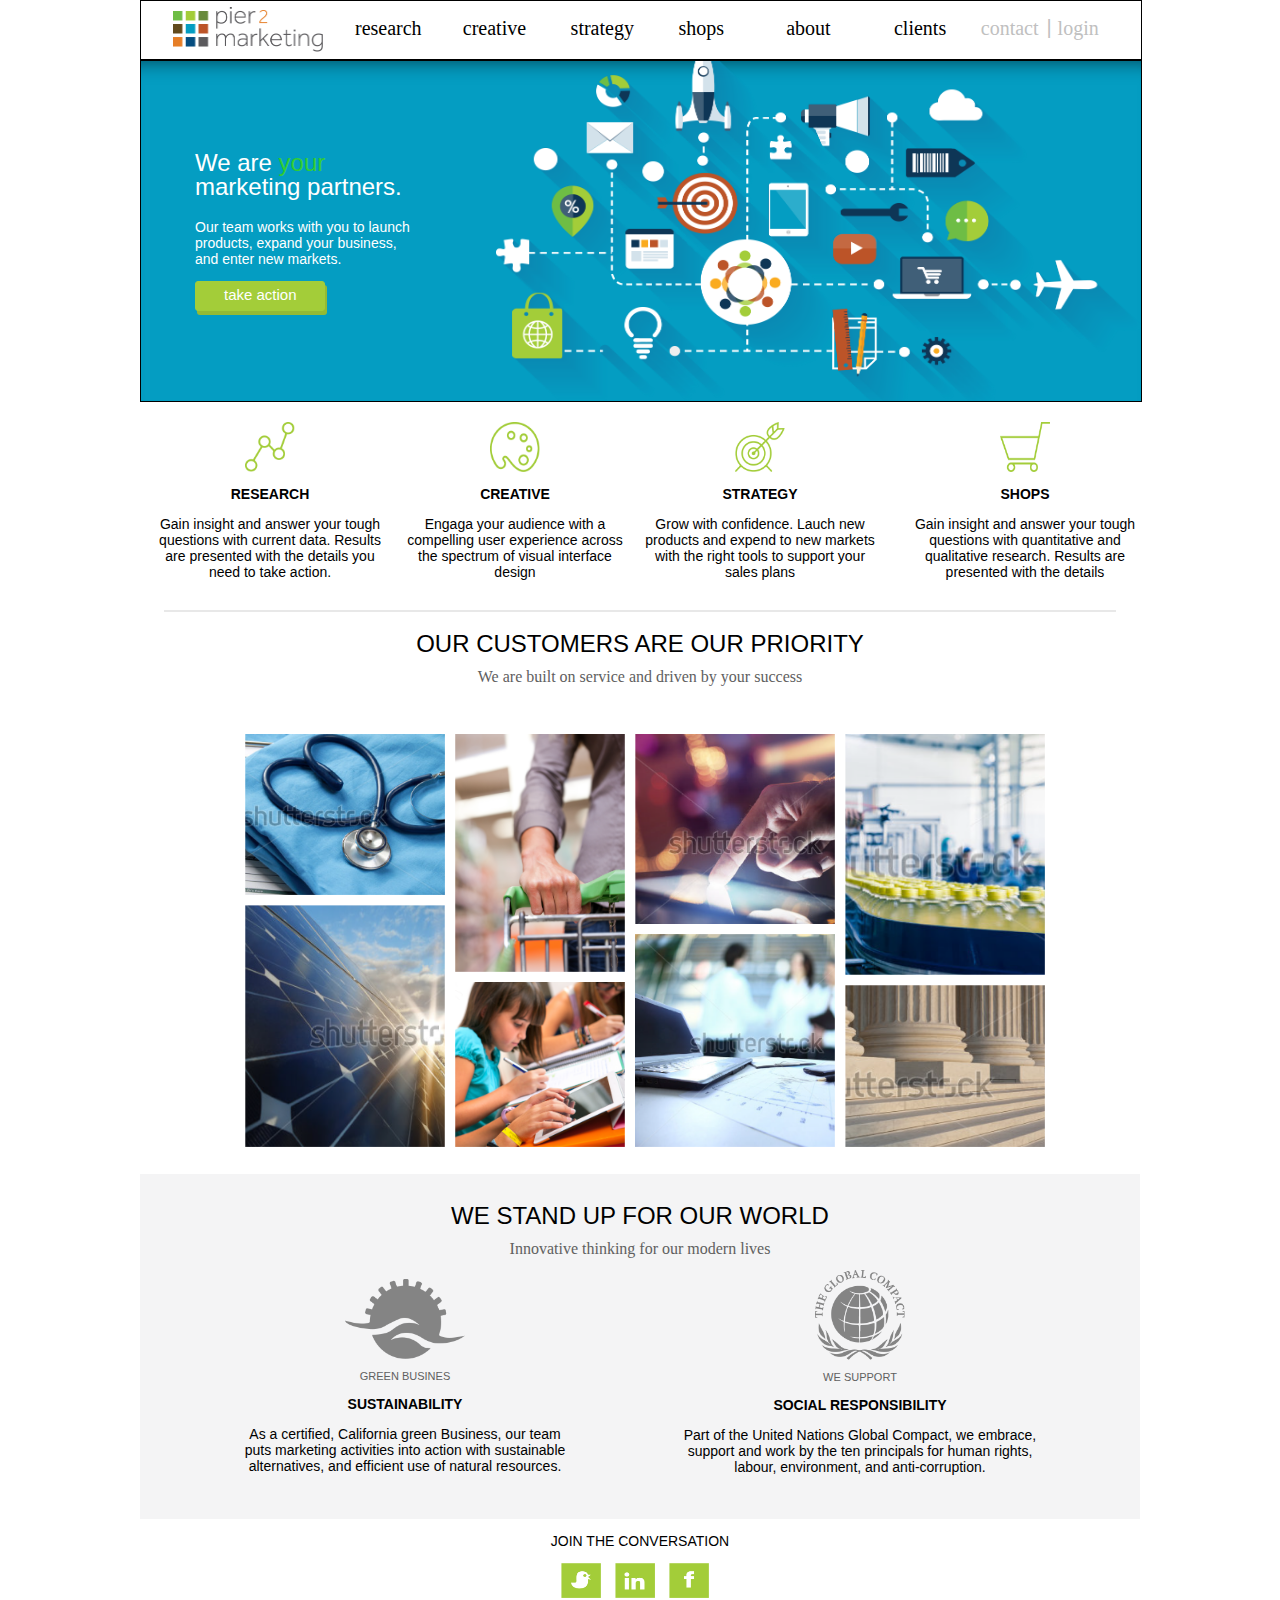
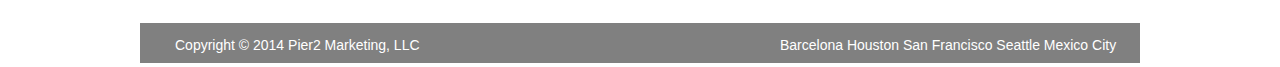
<file: index.html>
<!DOCTYPE html PUBLIC "-//W3C//DTD XHTML 1.0 Transitional//EN" "http://www.w3.org/TR/xhtml1/DTD/xhtml1-transitional.dtd">
<html >
<head>
<meta http-equiv="Content-Type" content="text/html; charset=windows-1251" />
<title>�������� ��� ��������</title>
</head>
<link href="style.css" rel="stylesheet" type="text/css">
<link href="design.css" rel="stylesheet" type="text/css">   
<html>
<body>                                
    <div class="menu_page1 width100p">        
        <div class="padding_top6 padding_right11 padding_left32 float_left">
            <img src="image/image2.png" width="150" height="45">   
        </div> 
        
        <ul>
            <a class="menu_link_page1 float_left" href="#">research</a>
            <a class="menu_link_page1 float_left" href="#">creative</a>
            <a class="menu_link_page1 float_left" href="#">strategy</a>
            <a class="menu_link_page1 float_left" href="#">shops</a>
            <a class="menu_link_page1 float_left" href="#">about</a>
            <a class="menu_link_page1 float_left" href="#">clients</a>
            
        </ul>
        
        
            <ul>
               <a class="menu_link1_page1 float_left" href="#">contact</a></td>
                <p class="menu_line_page1 float_left">|</p>
               <a class="menu_link1_page1 float_left" href="#">login</a><td>
            </ul>
    </div>
    
    <div class="blue_block">
        <div class="float_right padding_right11_left32">
            <img src="image/1.png" width="645" height="340"> 
        </div>
        <div class="blue_block_text float_left">
            <p><h2>We are <span class="text_green">your</span><br>
            marketing partners.</h2></p>
            <p>Our team works with you to
            launch products, expand your
            business, and enter new markets.</p>
            <button class="button_blue_block">take action</button>
        </div>
    </div>
    
    <div class="tree_block">  
        <div align="center" class="column_padding_top20_right15 float_left">
            <img src="image/icon1.png" width="50" height="50"> 
                
            <p ><strong>RESEARCH</strong></p>
            <p>Gain insight and answer your tough
            questions with current data. Results are
            presented with the details you need to
            take action.</p>
            
        </div>
        
        <div align="center" class="column_padding_top20_right15 float_left">
            <img src="image/icon2.png" width="50" height="50">
            
            <p ><strong>CREATIVE</strong></p>
            <p>Engaga your audience with a
            compelling user experience across
            the spectrum of visual interface
            design</p>
        </div>
        
        <div align="center"  class="column_padding_top20_right15  float_left">
            <img src="image/icon3.png" width="50" height="50">
            
            <p ><strong>STRATEGY</strong></p>
            <p>Grow with confidence. Lauch new
            products and expend to new markets
            with the right tools to support your
            sales plans</p>
        </div>
        
        <div align="center"  class="column_padding_top20_right15 float_right">
            <img src="image/icon4.png"  width="50" height="50">
            
            <p ><strong>SHOPS</strong></p>
            <p>Gain insight and answer your tough
            questions with quantitative and
            qualitative research. Results are
            presented with the details</p>
        </div>
    </div>       

    <div align="center" class="four_block">
         
        <hr align width="950" height="30" color="#E8E8E8">   
        <p><h2>OUR CUSTOMERS ARE OUR PRIORITY<h2></p>
        <p><h4 class="text_silver">We are built on service and driven by your success</h4></p>
    </div>  
                        
                        
                        
                      
<div align="center" class="five_block">         
    <div class="width21p float_left padding_left10">
        <div class="box">
        <img  src="image/img1.png" width="200" height="161" >
              <div class="overlay">
                  <span>HEALTH CARE</span>      
            </div>
        </div>
        
       <div class="box"> 
       <img class="padding_top10" src="image/img5.png" width="200" height="242" >
            <div class="overlay">
                  <span>ENERGY</span>      
            </div>
        </div>
    </div> 
                        
    <div class="width18p float_left">
        <div class="box">
        <img  src="image/img2.png" width="170" height="238" > 
               <div class="overlay">
                  <span>CONSUMER GOODS</span>      
            </div>
        </div>
        
        <div class="box"> 
        <img class="padding_top10" src="image/img6.png" width="170" height="165" > 
            <div class="overlay">
                  <span>EDUCATION</span>      
            </div>
        </div>
    </div>                    
    
    <div class="width21p float_left">
        <div class="box">
        <img  src="image/img3.png" width="200" height="190" >
            <div class="overlay">
                  <span>TECHNOLOGY</span>      
            </div>
        </div>
        
        
        <div class="box">
        <img class="padding_top10" src="image/img7.png" width="200" height="213" >
            <div class="overlay">
                  <span>FINANCE</span>      
            </div>
        </div>
        
    </div> 
    
    <div class="width21p float_left">
        <div class="box">
        <img  src="image/img4.png" width="200" height="241" > 
              <div class="overlay">
                  <span>MANUFACTURING</span>      
            </div>
        </div>
        
       <div class="box"> 
       <img class="padding_top10" src="image/img8.png" width="200" height="162" > 
            <div class="overlay">
                  <span>GOVERNMENT</span>      
            </div>
        </div>
    </div> 
</div> 
   
    <div class="six_block" align="center">
        <div class="padding_top10">
            <p><h2>WE STAND UP FOR OUR WORLD<h2></p>
            <p><h4 class="text_silver">Innovative thinking for our modern lives</h4></p>
        </div>    
            <div class="float_left_image float_left">
                
                <img src="image/img1p1.png" width="120" height="80"> 
                    <p class="text_under_image">GREEN BUSINES</p>
                <p><strong>SUSTAINABILITY</strong></p>
                <p>As a certified, California green Business, our team 
                puts marketing activities into action with sustainable 
                alternatives, and efficient use of natural resources. </p>
            </div>
            
            <div class="float_right_image float_right">
                <img src="image/img2p1.png" width="90" height="90">
                    <p class="text_under_image">WE SUPPORT</p>
                <p><strong>SOCIAL RESPONSIBILITY</strong></p>
                <p>Part of the United Nations Global Compact, we embrace, 
                support and work by the ten principals for human rights, 
                labour, environment, and anti-corruption. </p>
            </div>
        
   </div>         
        <div align="center" class="seven_block">
            <p > JOIN THE CONVERSATION</p>
            <img class="padding_right10" src="image/icon5.png" width="40" height="35" >
            <img class="padding_right10" src="image/icon6.png"  width="40" height="35" >
            <img class="padding_right10" src="image/icon8.png" width="40" height="35"  >      
        </div>
     
    <div class="footer" >       
        <p class="width53p float_left padding_right35">Copyright � 2014 Pier2 Marketing, LLC  </p>
        <p class="width36p float_right">Barcelona Houston San Francisco Seattle Mexico City </p>      
    </div>  
            

                       
</body>
</html>
</file>
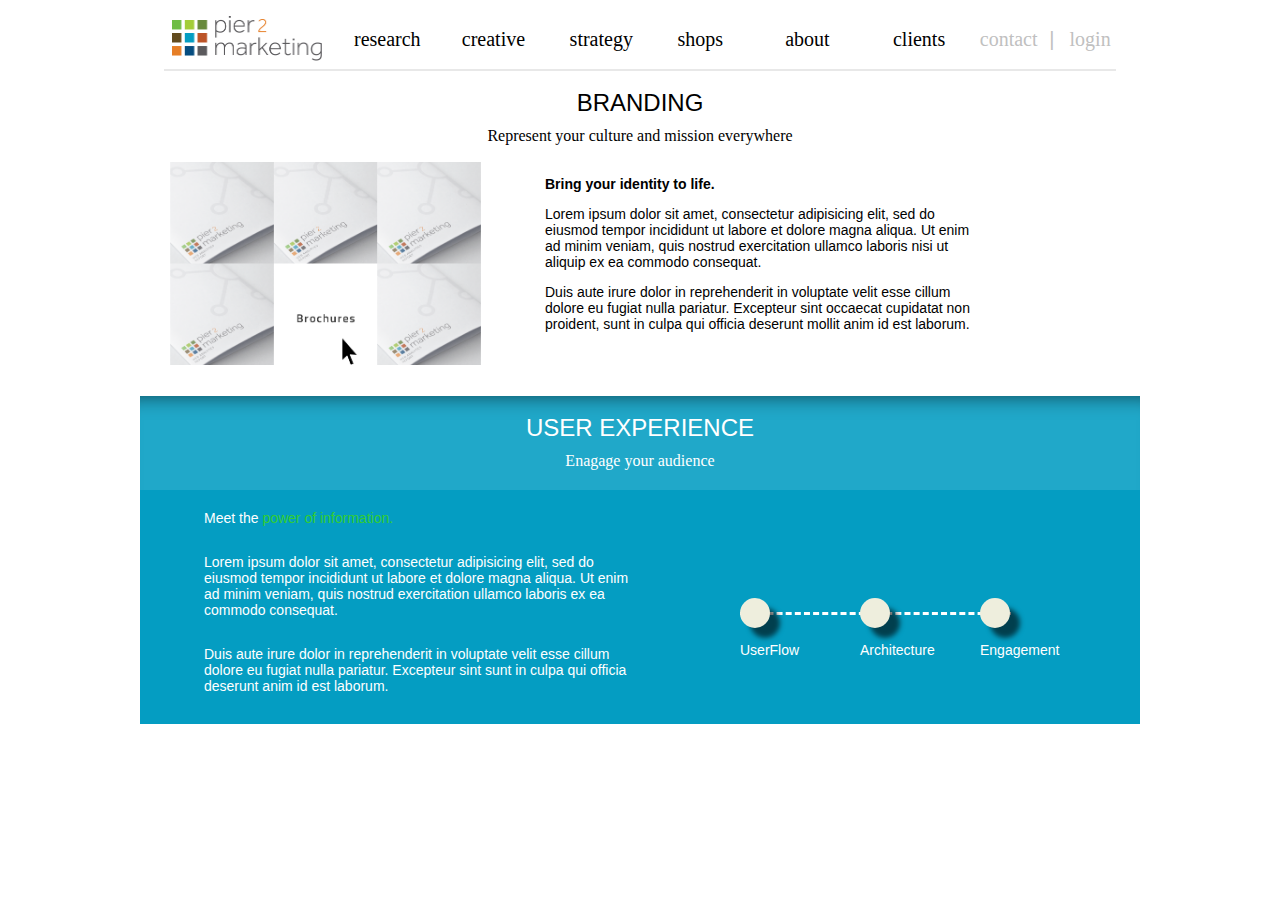
<file: d.html>
<!DOCTYPE html PUBLIC "-//W3C//DTD XHTML 1.0 Transitional//EN" "http://www.w3.org/TR/xhtml1/DTD/xhtml1-transitional.dtd">
<html >
<head>
<meta http-equiv="Content-Type" content="text/html; charset=windows-1251" />
<title>�������� ��� ��������</title>
</head>
<link href="style.css" rel="stylesheet" type="text/css">
<link href="design.css" rel="stylesheet" type="text/css">
<body>                                
    
            
    <div class="menu">
        <div class="float_left padding_right11 padding_left32">
             <img src="image/image2.png" width="150" height="45">   
        </div>
        
        <ul>
            <a class="menu_link float_left" href="#">research</a>
            
<div class="box1 "> 
        <a class="menu_link float_left" href="#">creative</a>
    <div class="overlay1">
        
            <div class="width13p float_left padding_top21 padding_left58">
                <img src="image/icon1 page3.png" width="43" height="43"> 
                <div  class="text_hover_width151">    
                     <p align="center">BRANDING</p>
                </div>
            </div>
            
            <div class="width13p float_left padding_top21 padding_left58">
                <img src="image/icon2 page3.png" width="40" height="46">
                <div  class="text_hover_width151"> 
                      <p align="center">USER EXPERIENCE</p>
                </div>
            </div>
            
            <div class="width13p float_left padding_top21 padding_left58">
                <img src="image/icon3 page3.png" width="51" height="46">
                <div  class="text_hover_width151">    
                     <p align="center">WEB+MOBILE DESIGN</p>
                </div>
            </div>
            
            <div class="width13p float_left padding_top21 padding_left58">
                <img src="image/icon4 page3.png" width="44" height="45"> 
                <div class="text_hover_width118">    
                    <p align="center">VIDEO</p>
                </div>
            </div>
            
            <div class="width13p float_left padding_top21 padding_left58">
                <img src="image/icon5 page3.png" width="46" height="46">
            <div class="p_page4">    
                <p align="center">DEVELOPMENT</p>
            </div>
            
        </div>       
       
    </div>
</div>
            <a class="menu_link float_left" href="#">strategy</a>
            <a class="menu_link float_left" href="#">shops</a>
            <a class="menu_link float_left" href="#">about</a>
            <a class="menu_link float_left" href="#">clients</a>
         </ul>
         
        
            <ul>
               <a class="menu_contact_login float_left" href="#">contact</a></td>
                <p class="menu_line float_left">|</p>
               <a class="menu_contact_login float_left" href="#">login</a><td>
            </ul>
        
    </div>
    
    <hr align="center" width="950" height="30" color="#E8E8E8"> 
    
    <div align="center" class="block4_page4">
        <p><h2>BRANDING</h2></p>
        <p><h4 class="color_text">Represent your culture and mission everywhere</h4></p>
    </div>
           
 <div class="block5_page3">                  
    <div class="padding_left30 float_left">
        <img src="image/image1 page3.png" width="311" height="203"> 
    </div> 
                  
    <div class="float_padding_right64">
        <p><strong>Bring your identity to life.</strong></p>
        <p>Lorem ipsum dolor sit amet, consectetur adipisicing elit, sed do eiusmod
        tempor incididunt ut labore et dolore magna aliqua. Ut enim ad minim veniam,
        quis nostrud exercitation ullamco laboris nisi ut aliquip ex ea commodo
        consequat.</p>
            
        <p>Duis aute irure dolor in reprehenderit in voluptate velit esse cillum dolore eu
        fugiat nulla pariatur. Excepteur sint occaecat cupidatat non proident, sunt in
        culpa qui officia deserunt mollit anim id est laborum.</p>
    </div>    
</div>     
            
                                                         
    <div class="block6_page3" align="center">
        <p ><h2>USER EXPERIENCE</h2></p>
        <p><h4>Enagage your audience</h4></p>
    </div>
               
<div class="block7_page3">
        <p class="float_padding_right64">Meet the <span class="text_green">power of information.</span></p>
        <p class="float_padding_right64">Lorem ipsum dolor sit amet, consectetur adipisicing elit,
        sed do eiusmod tempor incididunt ut labore et dolore
        magna aliqua. Ut enim ad minim veniam, quis nostrud
        exercitation ullamco laboris ex ea commodo consequat.</p>
        <p class="float_padding_right64">Duis aute irure dolor in reprehenderit in voluptate velit
        esse cillum dolore eu fugiat nulla pariatur. Excepteur sint
        sunt in culpa qui officia deserunt anim id est laborum.</p>  
        
    <div class="float_right10"> 
        <div class="line">
              
        </div> 
        
        <div class="circle">
            <p align="center" class="padding_top30">Engagement</p>
        </div>
        
        <div class="circle">
            <p align="center" class="padding_top30">Architecture</p>
        </div>
        
         <div class="circle">
            <p align="center" class="padding_top30">UserFlow</p>
        </div>
    </div>
</div>
                                                                                                        
                                               
</body>
</html>
</file>
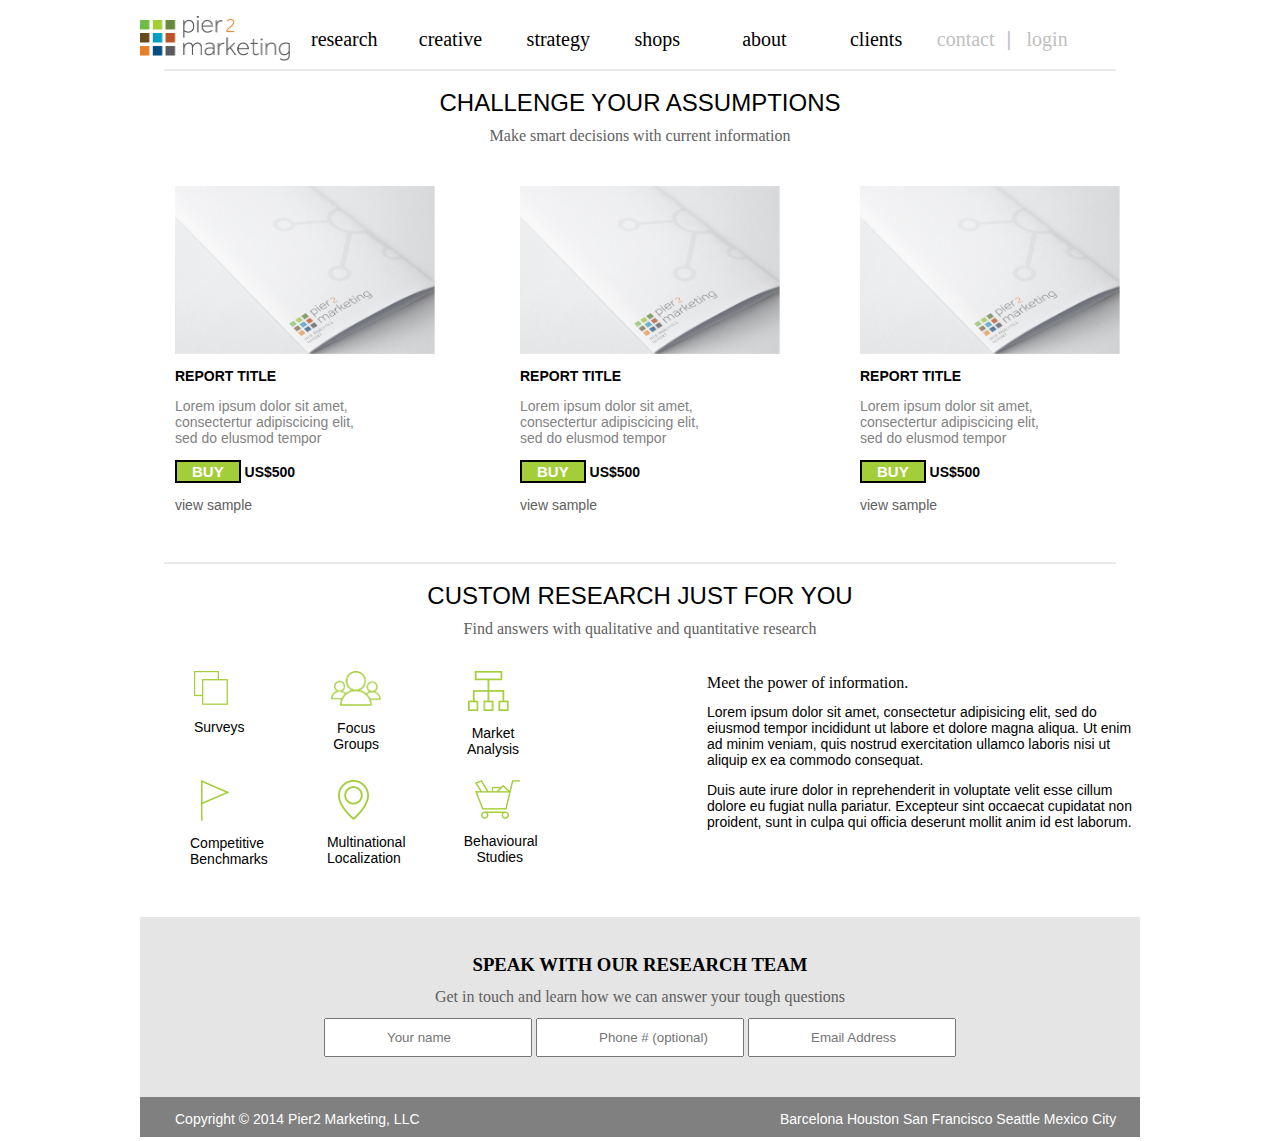
<file: index2.html>
<!DOCTYPE html PUBLIC "-//W3C//DTD XHTML 1.0 Transitional//EN" "http://www.w3.org/TR/xhtml1/DTD/xhtml1-transitional.dtd">
<html >
<head>
<meta http-equiv="Content-Type" content="text/html; charset=windows-1251" />
<title>�������� ��� ��������</title>
</head>
<link href="style.css" rel="stylesheet" type="text/css">
<link href="design.css" rel="stylesheet" type="text/css"> 
<body>
    
    <div class="menu">
        <div class="float_left padding_right11_left32">
            <img src="image/image2.png" width="150" height="45">   
        </div> 
    
        <ul>
            <a class="menu_link float_left" href="#">research</a>
            <a class="menu_link float_left" href="#">creative</a>
            <a class="menu_link float_left" href="#">strategy</a>
            <a class="menu_link float_left" href="#">shops</a>
            <a class="menu_link float_left" href="#">about</a>
            <a class="menu_link float_left" href="#">clients</a>
        </ul>
        
            <ul>
               <a class="menu_contact_login float_left" href="#">contact</a></td>
                <p class="menu_line float_left">|</p>
               <a class="menu_contact_login float_left" href="#">login</a><td>
            </ul>
    
    </div>
    
    <hr align="center" width="950" height="30" color="#E8E8E8"> 
        
    <div align="center" class="block2_page2">
        <p><h2>CHALLENGE YOUR ASSUMPTIONS</h2></p>
        <p ><h4 class="text_silver">Make smart decisions with current information</h4></p>
    </div>
        
<div class="block3_page2">     
    <div class="width31p float_left padding_right35">
        <img src="image/image1 page2.png" width="260" height="168"> 
        <p class="width_title"><strong>REPORT TITLE</strong></p>
        <p class="design_text">Lorem ipsum dolor sit amet,
        consectertur adipiscicing elit,
        sed do elusmod tempor</p>
        <p><button class="button_buy">   <strong>BUY</strong>   </button> 
        <strong>US$500</strong></p>
        <p class="text_silver">view sample</p>
    </div>
            
    <div class="width31 float_left padding_right35">
        <img src="image/image1 page2.png" width="260" height="168">   
        <p class="width_title"><strong>REPORT TITLE</strong></p>
        <p class="design_text">Lorem ipsum dolor sit amet,
        consectertur adipiscicing elit,
        sed do elusmod tempor</p>
        <p><button class="button_buy">   <strong>BUY</strong>   </button> 
        <strong>US$500</strong></p>
        <p class="text_silver">view sample</p>
    </div>
            
    <div class="width28p float_right">
         <img src="image/image1 page2.png" width="260" height="168"> 
        <p class="width_title"><strong>REPORT TITLE</strong></p>
        <p class="design_text">Lorem ipsum dolor sit amet,
        consectertur adipiscicing elit,
        sed do elusmod tempor</p>
        <p><button class="button_buy">   <strong>BUY</strong>   </button> 
        <strong>US$500</strong></p>
        <p class="text_silver">view sample</p>
    </div>
</div>

        
        
    <div align="center" class="block4_page2">
        <hr align="center" width="950"  color="#E8E8E8">  
        <p><h2>CUSTOM RESEARCH JUST FOR YOU</h2></p>
        <p><h4  class="text_silver">Find answers with qualitative and quantitative research</h4></p>    
    </div>
                 
<div class="block5_page2">                                                            
    <div class="width53p float_left padding_right35">
        <div>
            <div class="padding_top9 padding_left15 float_left width23p">
                <img class="padding_top4" src="image/icon1 page2.png" width="34" height="34"> 
                <p align="center" class="width48p">Surveys</p>
            </div>
        
            <div class="padding_top9 padding_left15 float_left width23p">
                <img class="padding_top4" src="image/icon2 page2.png" width="50" height="35"> 
                <p align="center" class="width48p">Focus Groups</p>
            </div>
        
            <div class="padding_top9 padding_left15 float_left width23p">
                <img class="padding_top4" src="image/icon3 page2.png" width="41" height="40"> 
                <p align="center" class="width48p">Market Analysis</p>
            </div>
        </div>
                
        <div>
            <div class="padding_top9 padding_left15 float_left width23p">
                <img class="padding_left11" src="image/icon4 page2.png" width="29" height="41">  
                <p align="center" class="width59p">Competitive Benchmarks</p>
            </div> 
        
            <div class="padding_top9 padding_left15 float_left width23p">
                <img class="padding_left11" src="image/icon5 page2.png" width="31" height="40"> 
                    <p align="center" class="width59p">Multinational Localization</p>
            </div>                                                           
                                                           
             <div class="padding_top9 padding_left15 float_left width23p">
                <img class="padding_left11" src="image/icon6 page2.png" width="45" height="39">  
                    <p align="center" class="width59p">Behavioural Studies</p>
            </div>                                          
       </div>  
    </div>
    
    <div class="padding_left2 float_left width43p">
        <p><h4>Meet the power of information.</h4></p>  
            <p>Lorem ipsum dolor sit amet, consectetur adipisicing elit, sed do eiusmod
            tempor incididunt ut labore et dolore magna aliqua. Ut enim ad minim veniam,
            quis nostrud exercitation ullamco laboris nisi ut aliquip ex ea commodo
            consequat.</p>
            <p>Duis aute irure dolor in reprehenderit in voluptate velit esse cillum dolore eu
            fugiat nulla pariatur. Excepteur sint occaecat cupidatat non proident, sunt in
            culpa qui officia deserunt mollit anim id est laborum.</p>
    </div> 
</div>   
    
        <div class="block6_page2" align="center">
            <br>
            <p><h3>SPEAK WITH OUR RESEARCH TEAM</h3></p>
            <p><h4 class="text_silver">Get in touch and learn how we can answer your tough questions</h4></p>
                
            <form align="center" color="silver">
                <input placeholder="Your name">
                <input  placeholder="Phone # (optional)">  
                <input  name="q" placeholder="Email Address">    
            </form>
        </div>

    <div class="footer" >       
        <p class="width53p float_left padding_right35">Copyright � 2014 Pier2 Marketing, LLC  </p>
        <p class="width36p float_right">Barcelona Houston San Francisco Seattle Mexico City </p>      
    </div>   
           
</body>
</html>
</file>
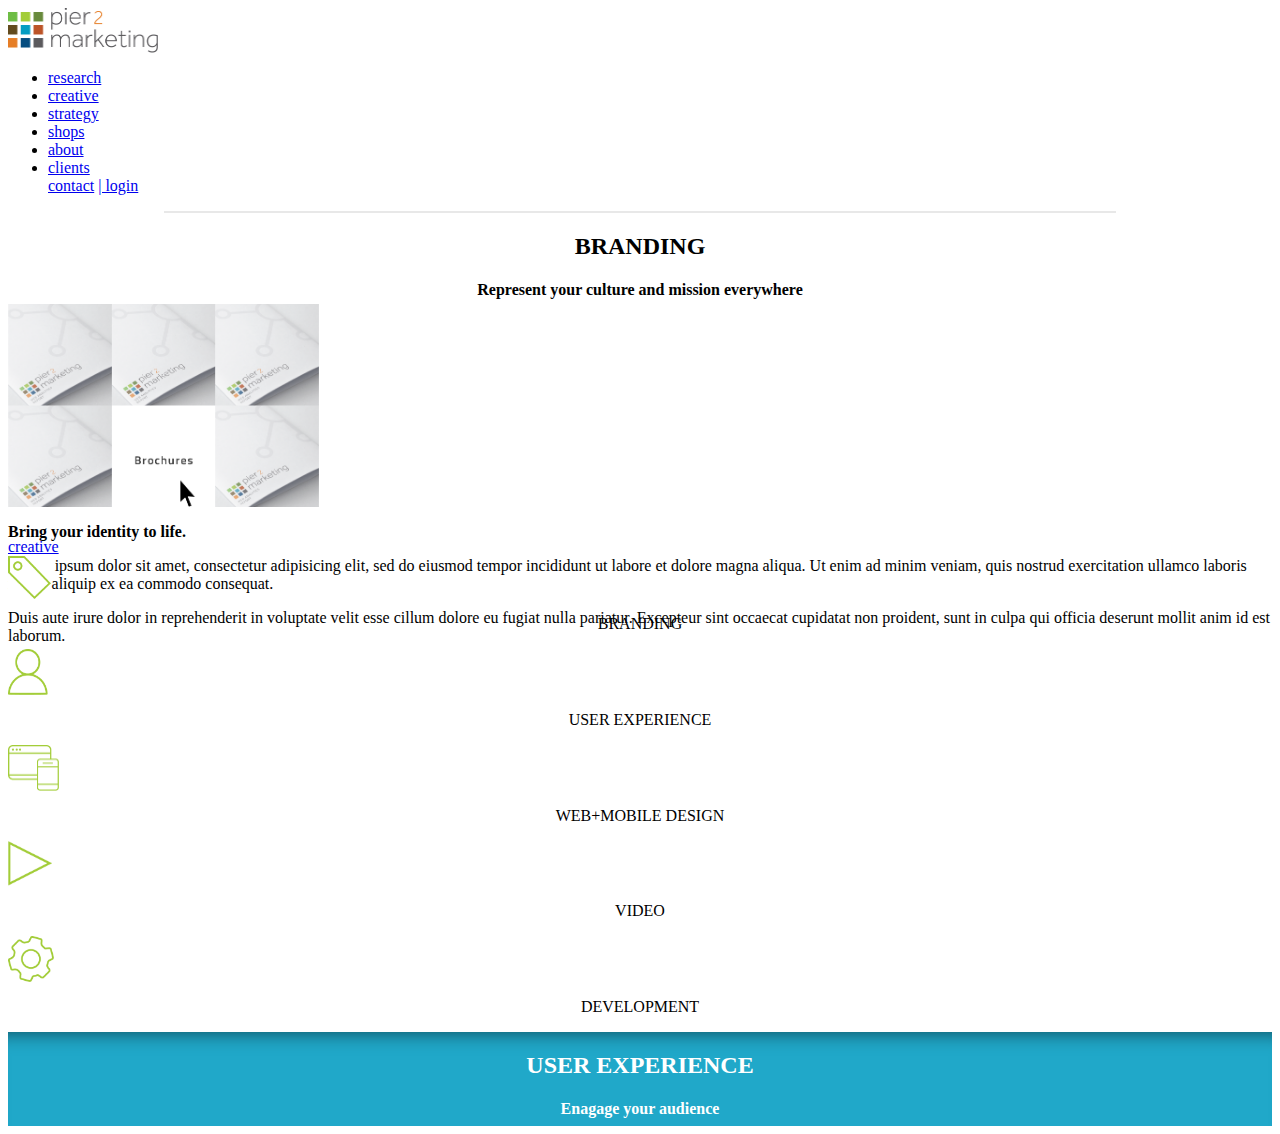
<file: index5.html>
<!DOCTYPE html PUBLIC "-//W3C//DTD XHTML 1.0 Transitional//EN" "http://www.w3.org/TR/xhtml1/DTD/xhtml1-transitional.dtd">
<html >
<head>
<meta http-equiv="Content-Type" content="text/html; charset=windows-1251" />
<title>�������� ��� ��������</title>
</head>
<link href="style.css" rel="stylesheet" type="text/css">

<body>                                
    
            
    <div class="menu_page3">
        <div class="menu_float_image">
             <img src="image/image2.png" width="150" height="45">   
        </div>
        
        <ul>
            <li>
                <a class="menu_link_page3" href="#">research</a>
            </li>
<div class="box1 "> 
            <li>
                <a class="menu_link_page3" href="#">creative</a>
            </li>
    <div class="overlay1 ">
        <hr align="center" width="950" height="30" color="#E8E8E8"> 
            <div class="float_blocks_page4">
                <img src="image/icon1 page3.png" width="43" height="43"> 
                <div  class="p_page4">    
                     <p align="center">BRANDING</p>
                </div>
            </div>
            
            <div class="float_blocks_page4">
                <img src="image/icon2 page3.png" width="40" height="46">
                <div  class="p_page4"> 
                      <p align="center">USER EXPERIENCE</p>
                </div>
            </div>
            
            <div class="float_blocks_page4">
                <img src="image/icon3 page3.png" width="51" height="46">
                <div  class="p_page4">    
                     <p align="center">WEB+MOBILE DESIGN</p>
                </div>
            </div>
            
            <div class="float_blocks_page4">
                <img src="image/icon4 page3.png" width="44" height="45"> 
                <div class="p2_page4">    
                    <p align="center">VIDEO</p>
                </div>
            </div>
            
            <div class="float_blocks_page4">
                <img src="image/icon5 page3.png" width="46" height="46">
                <div class="p_page4">    
            <p align="center">DEVELOPMENT</p>
            </div>
            
        </div>       
       
    </div>
</div>
            <li>
                 <a class="menu_link_page3" href="#">strategy</a>
            </li>
            
            <li>
                <a class="menu_link_page3" href="#">shops</a>
            </li>
            
            <li>
                <a class="menu_link_page3" href="#">about</a>
            </li>
            
            <li>
               <a class="menu_link_page3" href="#">clients</a>
            </li>
            
            
            <a class="menu_link1_page3" href="#">contact</a></td>
            <a class="menu_link1_page3" href="#"> |  login</a><td>
        </ul>
    </div>
    
    <hr align="center" width="950" height="30" color="#E8E8E8"> 
    
    <div align="center" class="block4_page4">
        <p><h2>BRANDING</h2></p>
        <p><h4 class="color_text">Represent your culture and mission everywhere</h4></p>
    </div>
           
 <div class="block5_page3">                  
    <div class="float_left1">
        <img src="image/image1 page3.png" width="311" height="203"> 
    </div> 
                  
    <div class="float_blocks1">
        <p><strong>Bring your identity to life.</strong></p>
        <p>Lorem ipsum dolor sit amet, consectetur adipisicing elit, sed do eiusmod
        tempor incididunt ut labore et dolore magna aliqua. Ut enim ad minim veniam,
        quis nostrud exercitation ullamco laboris nisi ut aliquip ex ea commodo
        consequat.</p>
            
        <p>Duis aute irure dolor in reprehenderit in voluptate velit esse cillum dolore eu
        fugiat nulla pariatur. Excepteur sint occaecat cupidatat non proident, sunt in
        culpa qui officia deserunt mollit anim id est laborum.</p>
    </div>    
</div>     
            <div id="menuContainer">
    <div class="menuItem first">
        <div class="settingsIcon"></div>
        <div class="text"><a href="#">creative</a></div>
        <div class="downArrowIcon"></div>
    </div>
    <div id="settingsMenu">
        <div class="float_blocks_page4">
                <img src="image/icon1 page3.png" width="43" height="43"> 
                <div  class="p_page4">    
                     <p align="center">BRANDING</p>
                </div>
            </div>
            
            <div class="float_blocks_page4">
                <img src="image/icon2 page3.png" width="40" height="46">
                <div  class="p_page4"> 
                      <p align="center">USER EXPERIENCE</p>
                </div>
            </div>
            
            <div class="float_blocks_page4">
                <img src="image/icon3 page3.png" width="51" height="46">
                <div  class="p_page4">    
                     <p align="center">WEB+MOBILE DESIGN</p>
                </div>
            </div>
            
            <div class="float_blocks_page4">
                <img src="image/icon4 page3.png" width="44" height="45"> 
                <div class="p2_page4">    
                    <p align="center">VIDEO</p>
                </div>
            </div>
            
            <div class="float_blocks_page4">
                <img src="image/icon5 page3.png" width="46" height="46">
                <div class="p_page4">    
            <p align="center">DEVELOPMENT</p>
            </div>
    </div>
</div>
                                                         
    <div class="block6_page3" align="center">
        <p ><h2>USER EXPERIENCE</h2></p>
        <p><h4>Enagage your audience</h4></p>
    </div>
       
        

        

                                                                                                        
                                     
</body>
</html>
</file>
<file: style.css>
.padding_top4{
    padding-left: 4px;  
}

.padding_top6{
    padding-top: 6px;
}

.padding_top9{
    padding-top: 9px;
}

.padding_top10{
  padding-top:10px;                              
}

.padding_top21{
    padding-top: 21px;
}

.padding_top30{
    padding: 30px 0 0 0;
}

.padding_right10{           
    padding: 0 10px 0 0; 
}

.padding_right11{
    padding-right: 11px;
}

.padding_right35{
    padding: 0 0 0 35px;
}

.padding_left2{
  padding-left: 2px;
}

 .padding_left10{
   padding-left: 10%;   
}

.padding_left11{
    padding-left: 11px;
}

.padding_left15{
    padding-left: 15px;
}

.padding_left30{
    padding-left: 30px;
}

.padding_left32{
   padding-left: 32px; 
}

.padding_left56{
    padding-left: 56px;
}

.padding_left58{
    padding-left: 58px; 
}

.float_left{
   float: left; 
}

.float_right{
    float:right;
}


.width100p{
    width: 100%;
}

.width13p{
  width: 13%;
}

.width18p{
    width:18%;
}

.width21p{
    width:21%;                          
}

.width23p{
   width: 23%; 
}

.width28p{
    width: 28%;
}

.width31p{
    width: 31%;
}

.width36p{
  width:36%;
}

.width43p{
    width:43%;
}

.width48p{
    width:48%;
}

.width53p{
     width: 53%;
}

.width59p{     
    width:59%;
}

.width129p{
    width:129%;
}

.decoration{
    text-decoration: none;
}




 
                                         /*PAGE 1*/
                                         
                                      /*first_block*/
.menu_page1{
    border: 1px solid black;
    background: white;
    height: 58px;
}

.menu_link_page1{
    text-decoration:none;
    padding: 0 10px 0 21px;
    width: 8%;
    font-size: 20px;
    color:black;
}

.menu_link1_page1{
    text-decoration:none;
    font-size: 20px;
    color:silver;
    width: 8%;
}

.menu_line_page1{
    text-decoration:none;
    font-size: 20px;
    color:silver;
    width: 4%;
    margin: -13px 0px 0 -11px ;
    line-height: 47px;
    height:10px;
}

                                        /*two_block*/

.blue_block{
    border: 1px solid black;
    background: #049DC2;
    width: 100%; 
    height: 340px;
    box-shadow: inset 0 20px 20px -20px rgba(0,0,0,0.6);
    
}

.blue_block_text{
    padding: 70px 0 0 54px;
    width:22%;
    color: white;
}

.button_blue_block{
    background-color: #A3CD39;
    color: white;
    font-size: 15px; 
    border: 1px solid #A3CD39;
    border-radius: 3px;
   box-shadow:2px 4px 0px #94BA34;
    padding:4px 27px 7px 28px;;
}

                                   /*three_block*/

.tree_block{
    background: white;
    width: 100%; 
    height: 200px;
}

.column_padding_top20_right15{
    padding: 20px 0 0 15px;
  width: 23%;
}

.column_float_right{
    padding: 20px 0px 0 0 ;
    width: 25%;
}
        
                                     /*four_block*/   
.four_block{
    background: white;
    width: 100%; 
    height: 124px;
}

                                     /*five_block*/    
.five_block{
    background: white;
    width: 100%; 
    height: 440px;
}

                   /*hover*/
.box{
    position: relative;
}

.overlay    { 
    background-color: black;
    text-align:center;
    color: #ffffff;
    opacity:0;
    height: 33px;
    position: absolute;
    bottom:0;
    display: block;
    right: 5px;
    left: 5px;
    padding-top: 19px;
}


.box:hover .overlay {
    opacity:0.6;         
}

                            /*six_block*/  
                                                  
.six_block{
    background: #f4f4f5;   
    width: 100%; 
    height: 345px;
}


.float_left_image{
    padding: 9px 0 0 100px;
  width: 33%;
}

.float_right_image{
  padding: 0px 100px 0 0 ;
  width: 36%;
}

.text_under_image{
    font-size:11px;
    color:#606060;
}

                           /*seven_block*/   
.seven_block{
    background: white;
    width: 100%; 
    height: 90px;
}






                                    /*PAGE 2*/
                                   /*two_block*/
.block2_page2{
    background: white;
    width: 100%; 
    height: 95px;
}
                                         /*three_block*/               
.block3_page2{
    background: white;
    width: 100%; 
    height: 368px;   
}      

.width_title{
    font-size: 14px;
    width:221px;
}

.design_text{
    font-size: 14px;
    width:179px;
    color:#828282;
}

.button_buy{
    background-color: #A3CD39;
    color: white;
    font-size: 15px; 
    border-style:solid; 
    padding-left: 15px;
    padding-right: 15px;
}



                              /*four_block*/
.block4_page2{
    background: white;
    width: 100%; 
    height: 100px;   
}

                              /*five_block*/  
.block5_page2{
    background: white;
    width: 100%; 
    height: 255px;
}


                          /*six_block*/
.block6_page2{
    background: #E5E5E5;
    width: 100%; 
    height: 180px;
}

input{
    width:13%;
    padding: 10px 13px 10px 61px;
}
               

                              /*PAGE 3-4*/  
                             
                                 /*two_block*/
.block2_page3{
    background: white;
    width: 100%; 
    height: 75px;
}

                                  /*three_block*/
.block3_page3{
    background: white;
    width: 100%; 
    height: 142px;
}

.padding_top_right{
    float: left;
    padding: 21px 0 0 58px;
   width: 13%;
}





                              /*four_block*/
.block4_page3{
    background: white;
    width: 100%; 
    height: 105px;
}

                             /*five_block*/
.block5_page3{
    background: white;
    width: 100%; 
    height: 234px;
}

.float_padding_right64{
    float: left;
    padding: 0 0 0 64px;
  width: 44%;
}

                              /*six_block*/
.block6_page3{
    background: #20A8C9;
    width: 100%; 
    height: 94px;
    color: white;
    padding-top: 0.2px;
    box-shadow: inset 0 20px 20px -20px rgba(0,0,0,0.6);
}


                             /*seven_block*/
.block7_page3{
    background: #049DC2;
    width: 100%; 
    height: 228px;
    color: white;
    padding-top: 6px;
}

.float_right10{
  float:right;
  width:36%;
  margin-top:-2%;
  margin-right:40px;
}

.circle {
width: 30px;
height: 30px;
background: white;
float: right;
border-radius: 50px;
margin: -17px 90px 0px 0px;
z-index: 1;
background-color: #eed; 
box-shadow: 10px 10px 5px rgba(0,0,0,0.6);    
}



.line  {
 border-top: 3px dashed white; /* ��������� ����� */
padding: 0px 0px 0 21px;
 width:250px; 
z-index: 0;
}

                          /*eight_block*/
.block8_page3{
    width: 100%; 
    height: 65px;
}


                           /*nine_block*/
.float_blocks2_page3{
 float: right;
  width: 42%;
  padding-top: 55px;
  padding-right: 10px;
}

                            /*carusel_block*/
.carusel_block_page3{
    
    width:100%;
    height:350px;
}

.carousel  {
   max-width: 490px; 
   width:100%;
   float:right;
}
.carousel-wrapper {
   margin: 10px 30px; 
   overflow: hidden; 
   position:relative;
}
.carousel-items {
   width: 10000px; 
   position: relative;
}
.carousel-block {
   float: left; 
   width: 131px; 
   height:270px;
   padding: 45px 14px 10px 0px;
}
.carousel-block img{
	display:block;
}

/* BUTTONS */
.carousel-button-left a, .carousel-button-right a{
   width: 34px; 
   height: 36px; 
   position: relative;
   top: 156px; 
   cursor: pointer; 
   text-decoration:none;
}
.carousel-button-left a{
   float: left; 
   background: url(image/carousel-left.png); 
}
.carousel-button-right a{
   float: right;
   background: url(image/carousel-right.png); 
}

                                  /*eleven_block*/
.block11_page3{
    background: white;
    width: 100%; 
    height: 86px;
}


                                  /*nine_block*/
.block9_page3{
    background: #E98C3E;
    width: 100%; 
    height: 95px;
    color: white;
    padding-top: 0.2px;
    box-shadow: inset 0 20px 20px -20px rgba(0,0,0,0.6);
}

                                    /*ten_block*/
.block10_page3{
    background: #E67E26;
    width: 100%; 
    height: 227px;
    color: white;
}                              
 


                                      /*PAGE 4*/                                    

                              /*four_block*/
.block4_page4{
    background: white;
    width: 100%; 
    height: 71px;
}

.text_hover_width151{
    font-size: 13px;
    font-family: "Arial", Georgia, Serif;
    width:151px;
}

.text_hover_width118{
    font-size: 13px;
    font-family: "Arial", Georgia, Serif;
    width:118px;
}

.box1{
    position: relative;

}

.overlay1    { 
    background-color: white;
    text-align:center;
    color: black;
    opacity:0;
    position: absolute;
    bottom:-168px;
    right: 0px;
    padding-top: 0px;
    width:1000px;
    box-shadow:0px 2px 8px silver;
    display: none;
  
}

.box1:hover .overlay1 {
    opacity:1;         
    display: block;
   
}

a:hover  {
  color: black;
  font-weight:900;
}
</file>
<file: design.css>
body{
    width:1000px;
    margin: 0px auto;
}

p{
    font-size: 14px;
    font-family: "Arial", Georgia, Serif;
}

h2{
     line-height:  1em;
    font-family: "Arial", Georgia, Serif;
    font-weight:normal;
}

h4{
    line-height:  0;
      font-family: "Times New Roman", Georgia, Serif;
      font-weight:normal;
}

.text_silver{
    color:#606060;
}

.text_green{
    color:#32CD32;
}

.menu{
    background: white;
    width: 100%; 
    height: 45px;
}

.menu_link{
    text-decoration:none;
    padding: 0px 10px 0 21px;
    width: 8%;
    font-size: 20px;
    color:black;
    line-height: 47px;
}

.menu_contact_login{
    text-decoration:none;
    font-size: 20px;
    color:silver;
    width: 4%;
    padding-top: 0px ;
    line-height: 47px;
}

.menu_line{
    text-decoration:none;
    font-size: 20px;
    color:silver;
    width: 4%;
    margin: 0px -18px 0 31px ;
    line-height: 47px;
    height:10px;
}

                               /*footer*/ 
.footer{
    background: gray;
    width: 100%; 
    height: 40px;
    color: white;
    padding-top: 0.2px;
}
</file>
